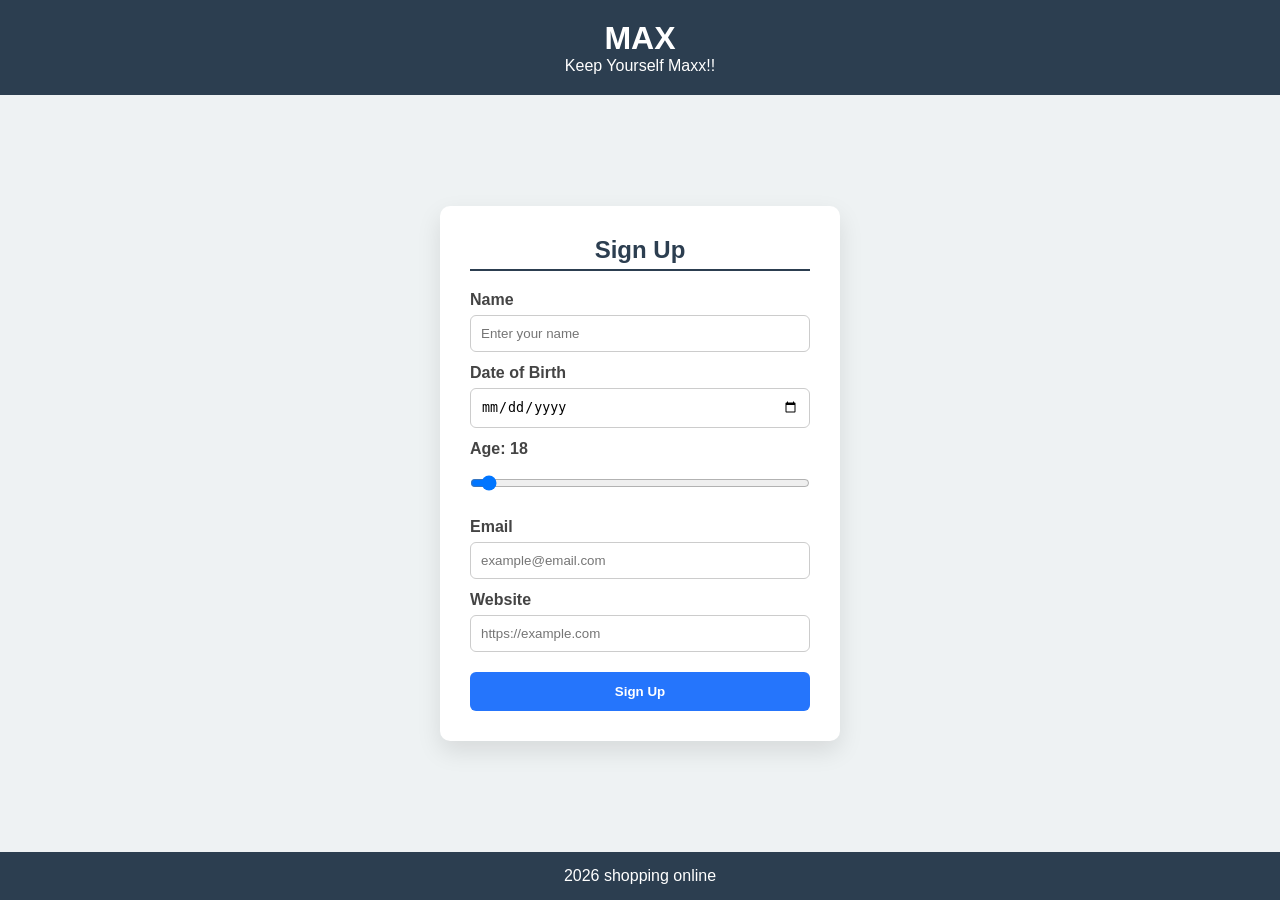
<file: Sign Up/index.html>
<!DOCTYPE html>
<html lang="en">
<head>
    <meta charset="UTF-8">
    <meta name="viewport" content="width=device-width, initial-scale=1.0">
    <title>Sign Up | TRENDS</title>
    <style>
        * {
            box-sizing: border-box;
            margin: 0;
            padding: 0;
        }

        body {
            font-family: Arial, sans-serif;
            background-color: #eef2f3;
            display: flex;
            flex-direction: column;
            min-height: 100vh;
        }

        header {
            background-color: #2c3e50;
            color: white;
            text-align: center;
            padding: 20px 0;
            width: 100%;
        }

        main {
            flex: 1;
            display: flex;
            justify-content: center;
            align-items: center;
            padding: 20px;
        }

        form {
            background: #ffffff;
            padding: 30px;
            width: 100%;
            max-width: 400px;
            border-radius: 10px;
            box-shadow: 0 10px 25px rgba(0,0,0,0.1);
        }

        h2 {
            color: #2c3e50;
            border-bottom: 2px solid #2c3e50;
            padding-bottom: 5px;
            text-align: center;
            margin-bottom: 20px;
        }

        label {
            display: block;
            margin-top: 12px;
            font-weight: bold;
            color: #444;
        }

        input {
            width: 100%;
            padding: 10px;
            margin-top: 6px;
            border-radius: 6px;
            border: 1px solid #ccc;
        }

        button {
            width: 100%;
            margin-top: 20px;
            padding: 12px;
            background: #2575fc;
            color: white;
            border: none;
            border-radius: 6px;
            cursor: pointer;
            font-weight: bold;
        }

        button:hover {
            background: #1a59c7;
        }

        footer {
            background-color: #2c3e50;
            color: white;
            text-align: center;
            padding: 15px 0;
            width: 100%;
        }
    </style>
</head>
<body>

    <header>
        <h1>MAX</h1>
        <p>Keep Yourself Maxx!!</p>
    </header>

    <main>
        <form>
            <h2>Sign Up</h2>
            <label>Name</label>
            <input type="text" placeholder="Enter your name" required>

            <label>Date of Birth</label>
            <input type="date" required>

            <label>Age: <span id="ageValue">18</span></label>
            <input type="range" min="18" max="100" value="18" oninput="ageValue.innerText=this.value">

            <label>Email</label>
            <input type="email" placeholder="example@email.com" required>

            <label>Website</label>
            <input type="url" placeholder="https://example.com">

            <button type="submit">Sign Up</button>
        </form>
    </main>

    <footer>
        <p>2026 shopping online</p>
    </footer>

</body>
</html>
</file>
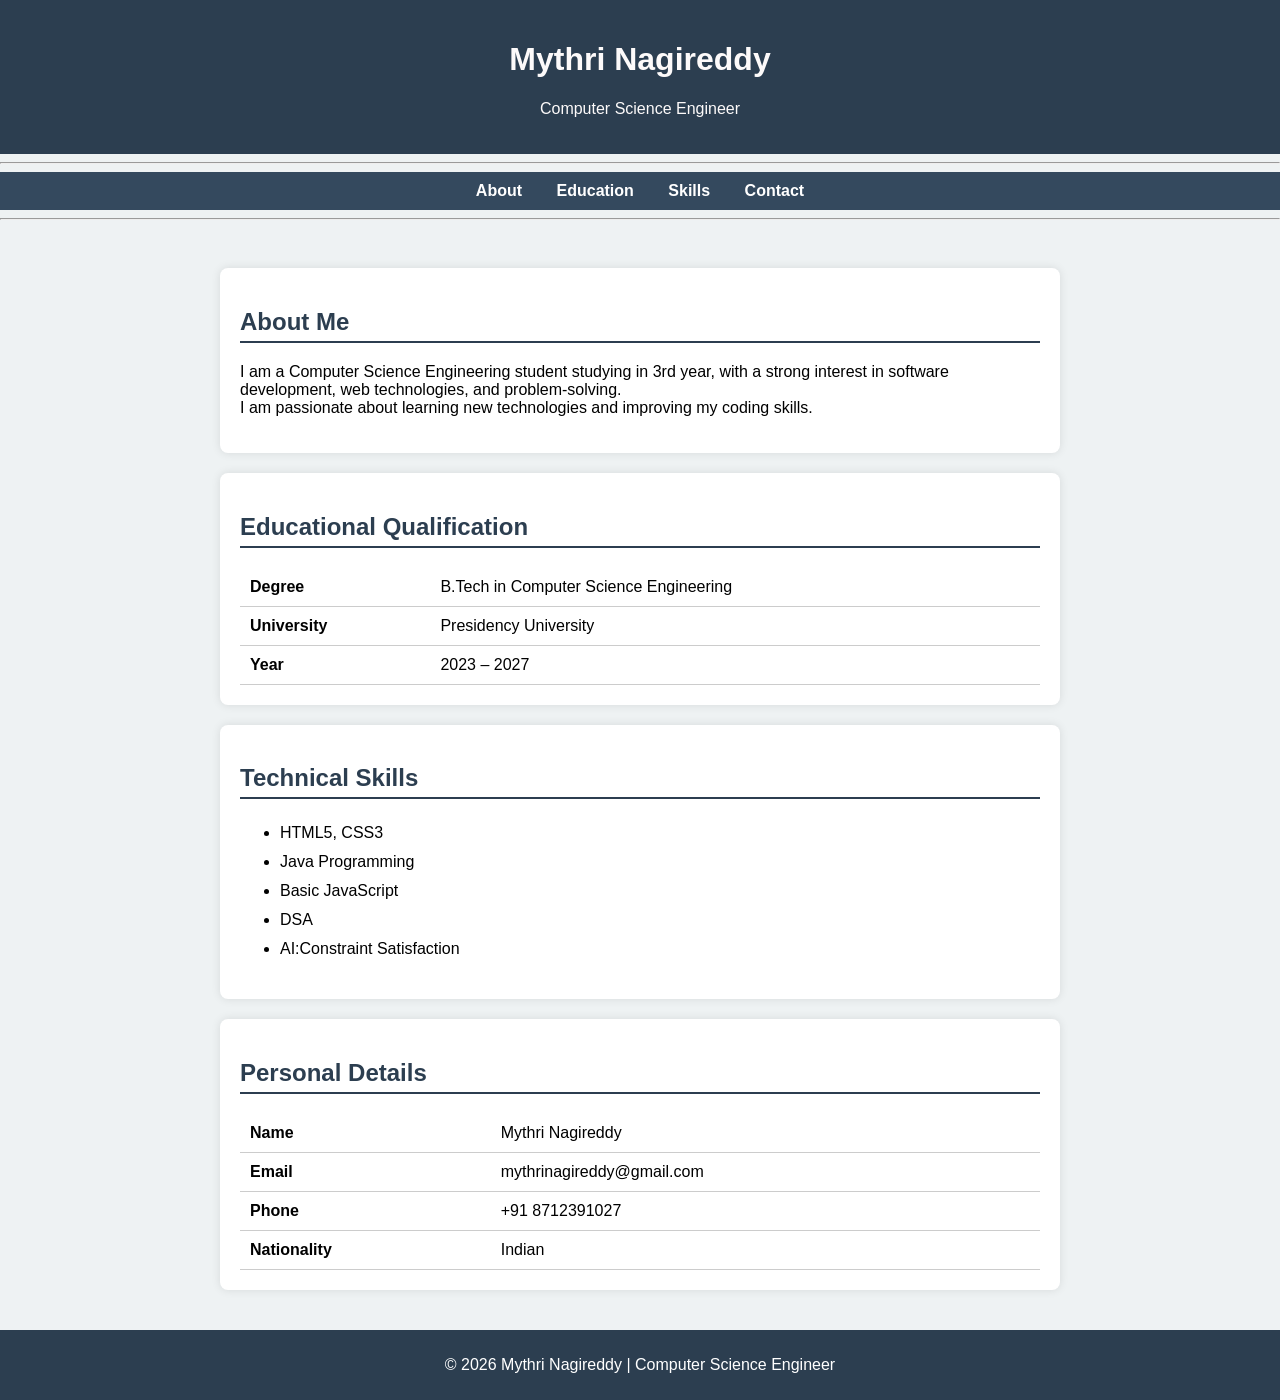
<file: Biodata/bio.html>
<!DOCTYPE html>
<html lang="en">
<head>
    <meta charset="UTF-8">
    <meta name="viewport" content="width=device-width, initial-scale=1.0">
    <title>My Biodata</title>

    <style>
        body {
            font-family: Arial, sans-serif;
            background-color: #eef2f3;
            margin: 0;
            padding: 0;
        }

        header {
            background-color: #2c3e50;
            color: rgb(253, 250, 250);
            padding: 20px;
            text-align: center;
        }

        nav {
            background-color: #34495e;
            padding: 10px;
            text-align: center;
        }

        nav a {
            color: white;
            text-decoration: none;
            margin: 0 15px;
            font-weight: bold;
        }

        nav a:hover {
            text-decoration: underline;
        }

        main {
            padding: 20px;
        }

        section {
            background-color: white;
            margin: 20px auto;
            padding: 20px;
            max-width: 800px;
            border-radius: 8px;
            box-shadow: 0 0 10px rgba(0,0,0,0.1);
        }

        h2 {
            color: #2c3e50;
            border-bottom: 2px solid #2c3e50;
            padding-bottom: 5px;
        }

        table {
            width: 100%;
            border-collapse: collapse;
        }

        table td {
            padding: 10px;
            border-bottom: 1px solid #ccc;
        }

        ul {
            line-height: 1.8;
        }

        footer {
            background-color: #2c3e50;
            color: white;
            text-align: center;
            padding: 10px;
        }
    </style>
</head>

<body>

<header>
    <h1>Mythri Nagireddy</h1>
    <p>Computer Science Engineer</p>
</header>
<hr>
<nav>
    <a href="#about">About</a>
    <a href="#education">Education</a>
    <a href="#skills">Skills</a>
    <a href="#contact">Contact</a>
</nav>
<hr>
<main>

    <section id="about">
        <h2>About Me</h2>
        <p>
            I am a Computer Science Engineering student studying in 3rd year, with a strong interest in
            software development, web technologies, and problem-solving.<br>
            I am passionate about learning new technologies and improving my coding skills.
        </p>
    </section>

    <section id="education">
        <h2>Educational Qualification</h2>
        <table>
            <tr>
                <td><strong>Degree</strong></td>
                <td>B.Tech in Computer Science Engineering</td>
            </tr>
            <tr>
                <td><strong>University</strong></td>
                <td>Presidency University</td>
            </tr>
            <tr>
                <td><strong>Year</strong></td>
                <td>2023 – 2027</td>
            </tr>
        </table>
    </section>

    <section id="skills">
        <h2>Technical Skills</h2>
        <ul>
            <li>HTML5, CSS3</li>
            <li>Java Programming</li>
            <li>Basic JavaScript</li>
            <li>DSA</li>
             <li>AI:Constraint Satisfaction</li>
        </ul>
    </section>

    <section id="contact">
        <h2>Personal Details</h2>
        <table>
            <tr>
                <td><strong>Name</strong></td>
                <td>Mythri Nagireddy</td>
            </tr>
            <tr>
                <td><strong>Email</strong></td>
                <td>mythrinagireddy@gmail.com</td>
            </tr>
            <tr>
                <td><strong>Phone</strong></td>
                <td>+91 8712391027</td>
            </tr>
            <tr>
                <td><strong>Nationality</strong></td>
                <td>Indian</td>
            </tr>
        </table>
    </section>

</main>

<footer>
    <p>&copy; 2026  Mythri Nagireddy | Computer Science Engineer</p>
</footer>

</body>
</html>
</file>
